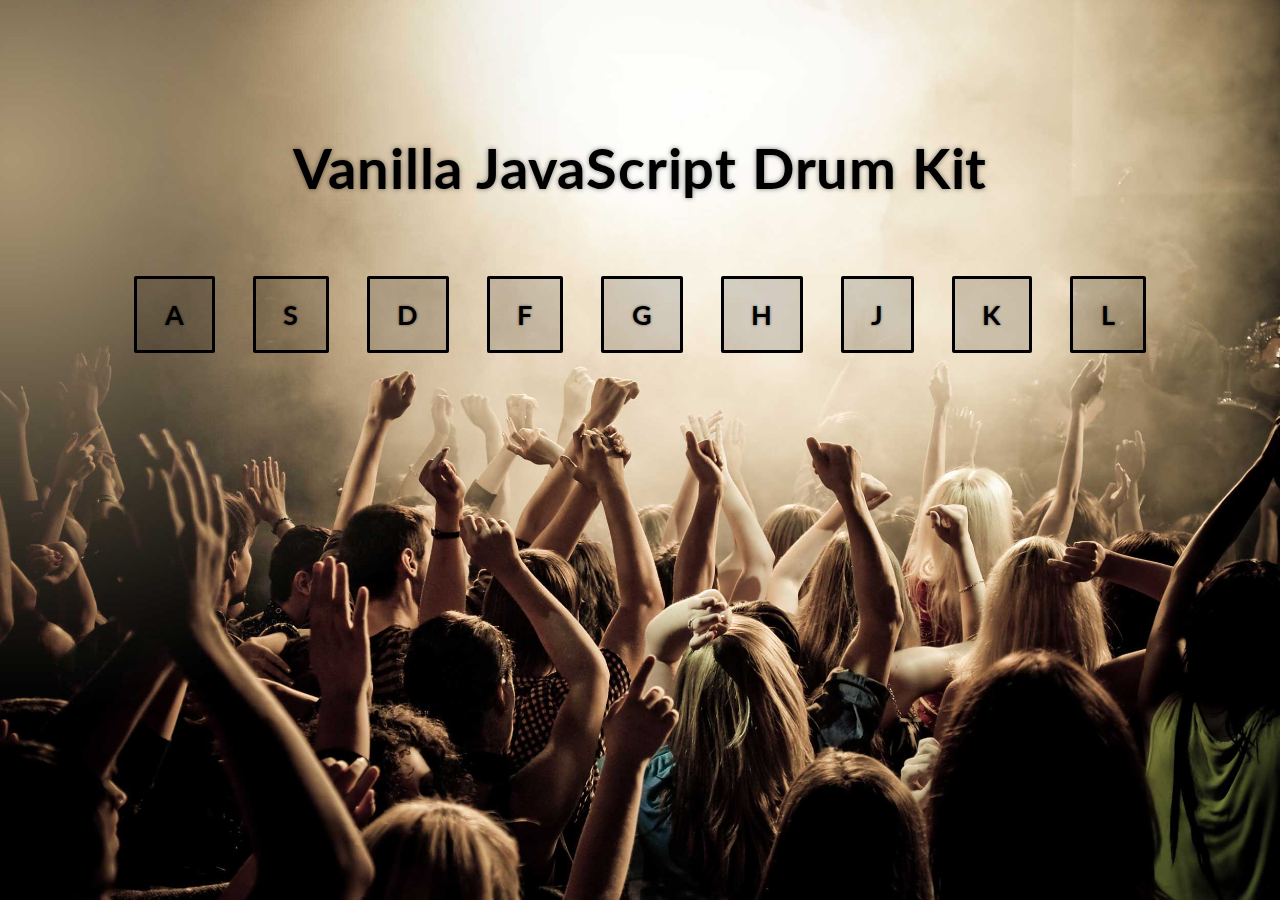
<file: Day01/index.html>
<!DOCTYPE html>
<html lang="en">
<head>
  <!-- Basic page needs -->
  <meta charset="utf-8">
  <title>Day01: JavaScript Drum Kit</title>
  <meta name="description" content="Vanilla JavaScript Drum Kit">
  <meta name="keywords" content="Vanilla JavaScript Drum Kit">

  <!-- Responsive specific meta -->
  <meta name="viewport" content="width=device-width, initial-scale=1">

  <!-- Fonts -->
  <link href="https://fonts.googleapis.com/css?family=Lato:400,700" rel="stylesheet">

  <!--CSS -->
  <link rel="stylesheet" href="css/main.css">
</head>
<body>
  <div class="wrapper">
    <h1>Vanilla JavaScript Drum Kit</h1>
    <ul class="drum-keys">
      <li class="drum-keys__items" data-key="65">A</li>
      <li class="drum-keys__items" data-key="83">S</li>
      <li class="drum-keys__items" data-key="68">D</li>
      <li class="drum-keys__items" data-key="70">F</li>
      <li class="drum-keys__items" data-key="71">G</li>
      <li class="drum-keys__items" data-key="72">H</li>
      <li class="drum-keys__items" data-key="74">J</li>
      <li class="drum-keys__items" data-key="75">K</li>
      <li class="drum-keys__items" data-key="76">L</li>
    </ul>
  </div>

  <!-- Audio -->
  <audio data-key="65" src="sounds/boom.wav"></audio>
  <audio data-key="83" src="sounds/clap.wav"></audio>
  <audio data-key="68" src="sounds/hihat.wav"></audio>
  <audio data-key="70" src="sounds/kick.wav"></audio>
  <audio data-key="71" src="sounds/openhat.wav"></audio>
  <audio data-key="72" src="sounds/ride.wav"></audio>
  <audio data-key="74" src="sounds/snare.wav"></audio>
  <audio data-key="75" src="sounds/tink.wav"></audio>
  <audio data-key="76" src="sounds/tom.wav"></audio>

  <!-- Scripts -->
  <script src="js/main.js"></script>
</body>
</html>
</file>
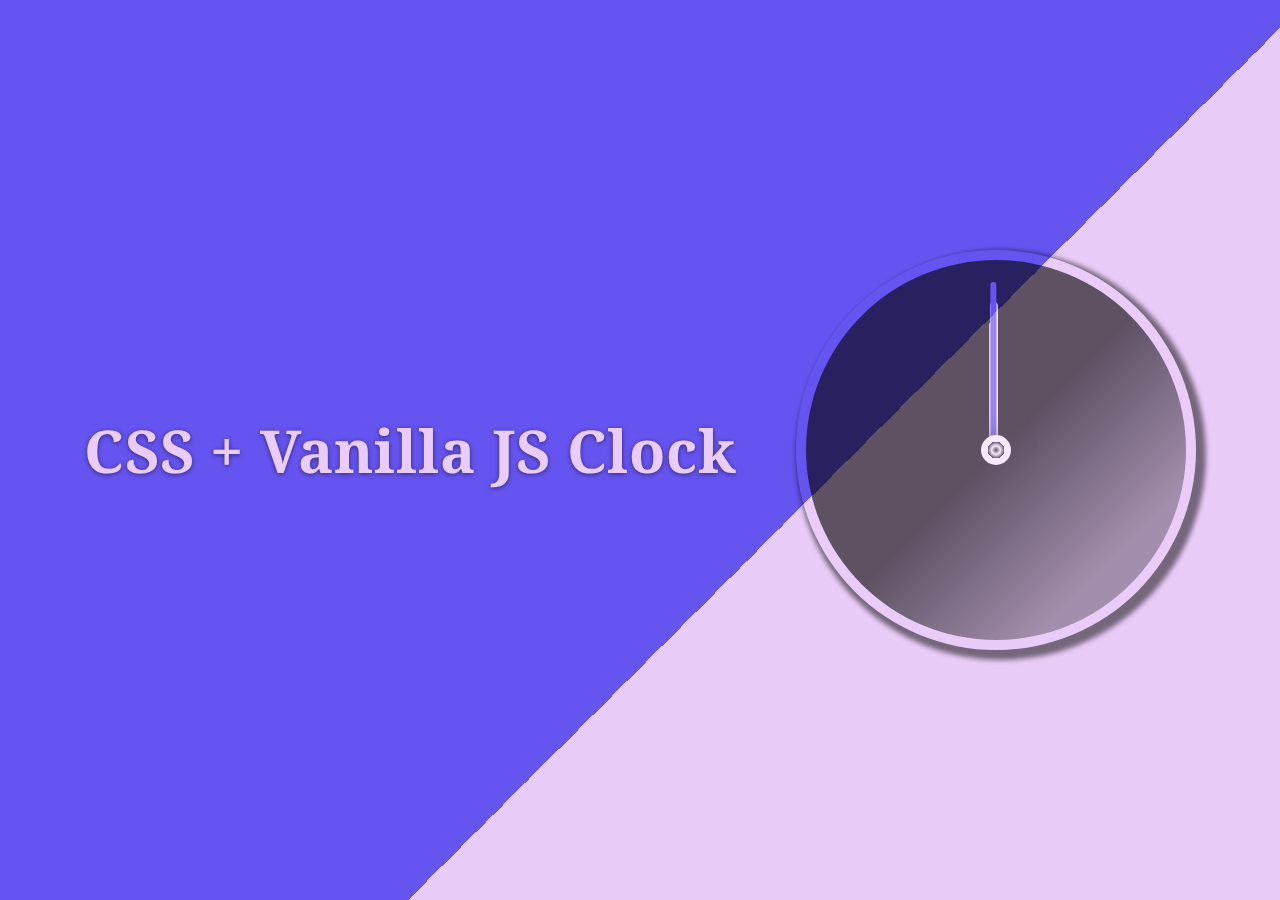
<file: Day02/index.html>
<!DOCTYPE html>
<html lang="en">
<head>
  <!-- Basic page needs -->
  <meta charset="utf-8">
  <title>Day02: CSS + Vanilla JS Clock</title>
  <meta name="description" content="Clock made using CSS and vanilla JavaScript">
  <meta name="keywords" content="Clock made using CSS and vanilla JavaScript">

  <!-- Responsive specific meta -->
  <meta name="viewport" content="width=device-width, initial-scale=1">

  <!-- Fonts -->
  <link href="https://fonts.googleapis.com/css?family=Noto+Serif" rel="stylesheet">

  <!--CSS -->
  <link rel="stylesheet" href="css/main.css">
</head>
<body>
  <div class="wrapper">
    <h1>CSS + Vanilla JS Clock</h1>
    <div class="clock">
      <div class="clock__inner">
        <div class="clock__middleCircle"></div>
        <div class="clock__hand hour"></div>
        <div class="clock__hand minute"></div>
        <div class="clock__hand seconds"></div>
      </div>
    </div>
  </div>
  <!-- Scripts -->
  <script src="js/main.js"></script>
</body>
</html>
</file>
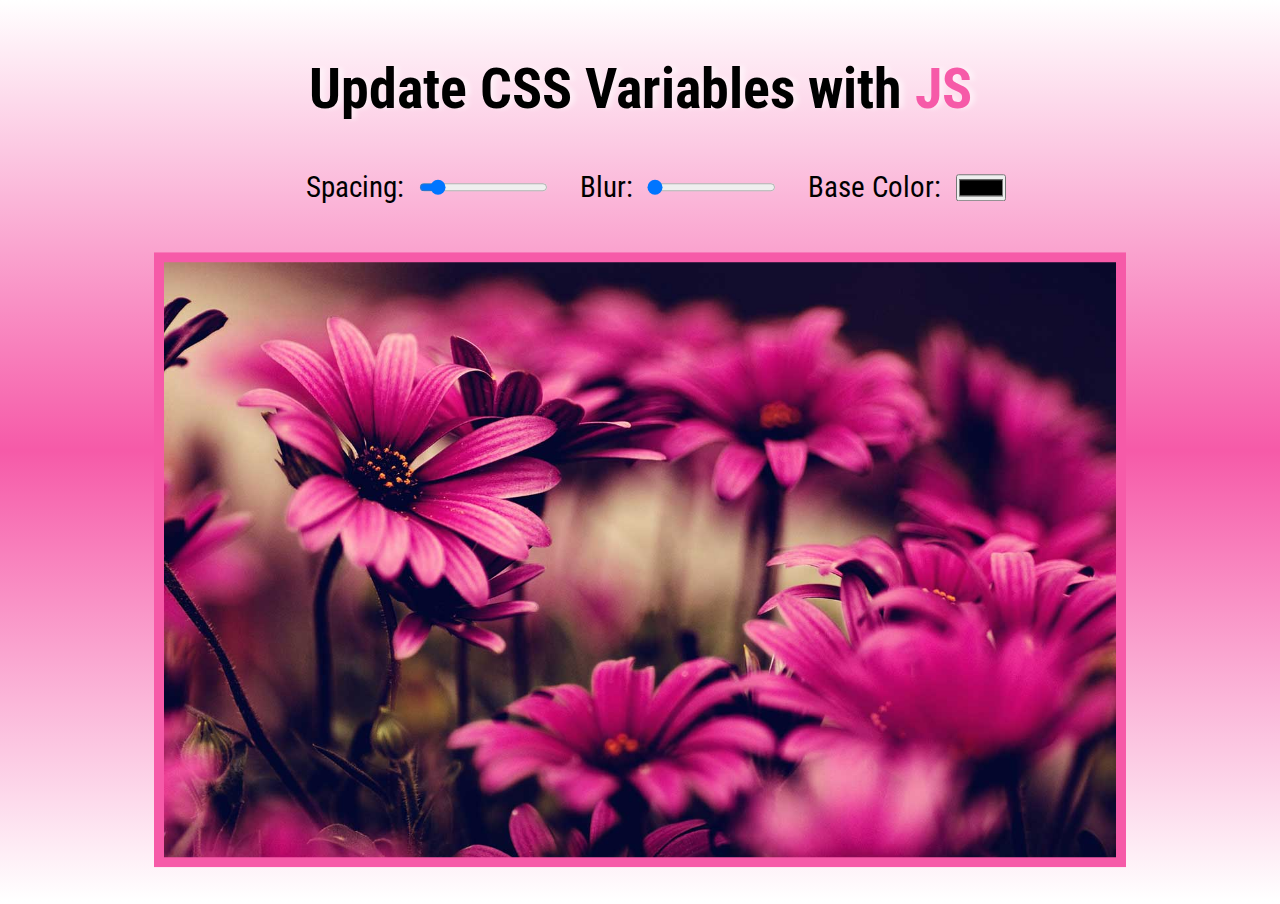
<file: Day03/index.html>
<!DOCTYPE html>
<html lang="en">
<head>
  <!-- Basic page needs -->
  <meta charset="utf-8">
  <title>Update CSS Variables with JS</title>
  <meta name="description" content="">
  <meta name="keywords" content="">

  <!-- Responsive specific meta -->
  <meta name="viewport" content="width=device-width, initial-scale=1">

  <!-- Font -->
  <link href="https://fonts.googleapis.com/css?family=Roboto+Condensed:400,700" rel="stylesheet">

  <!-- CSS -->
  <link rel="stylesheet" href="css/main.css">
</head>
<body>
  <div class="wrapper">
    <div class="main-container">
      <h1>Update CSS Variables with <span class="headHighlight">JS</span></h1>
      <div class="controls">
        <label for="spacing">Spacing:</label>
        <input type="range" name="spacing" value="10" min="0" max="100" data-sizing="px">
        <label for="blur">Blur:</label>
        <input type="range" name="blur" value="0" min="0" max="100" data-sizing="px">
        <label for="color">Base Color:</label>
        <input type="color" name="color">
      </div>
      <div class="picture">
        <img src="images/pink-flowers.jpg" alt="Pink Flowers">
      </div>
    </div>
  </div>

  <!-- Script -->
  <script src="js/main.js"></script>
</body>
</html>
</file>
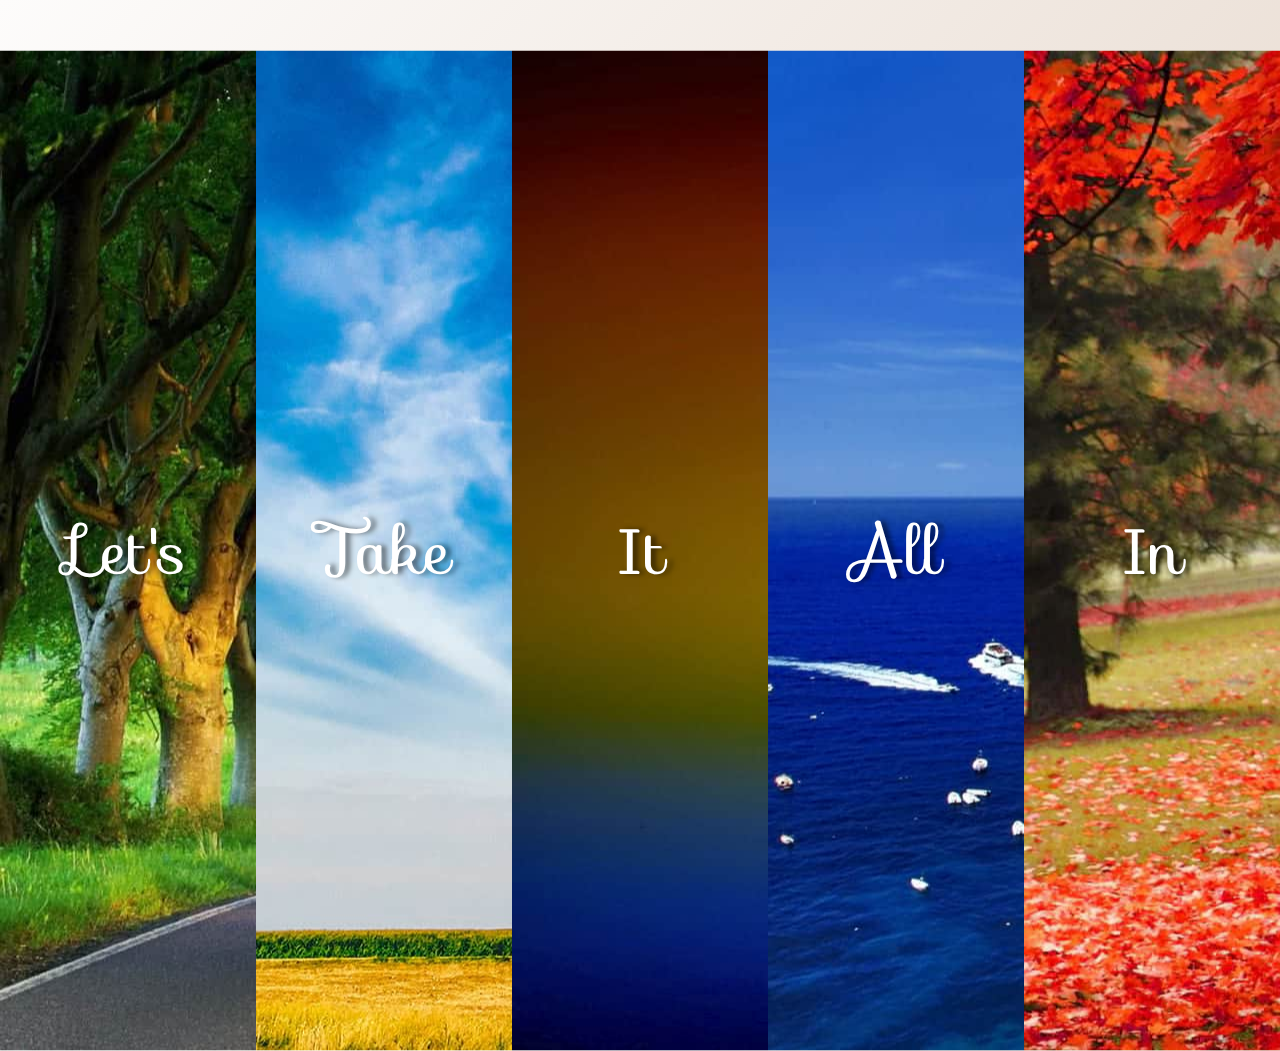
<file: Day05/index.html>
<!DOCTYPE html>
<html lang="en">
<head>
  <!-- Basic page needs -->
  <meta charset="utf-8">
  <title>Flex Panels Image Gallery</title>
  <meta name="description" content="Flex Panels Image Gallery">
  <meta name="keywords" content="Flex Image Gallery, Image Gallery">

  <!-- Responsive specific meta -->
  <meta name="viewport" content="width=device-width, initial-scale=1">

  <!-- Font -->
  <link href="https://fonts.googleapis.com/css?family=Sofia" rel="stylesheet">

  <!-- CSS -->
  <link rel="stylesheet" href="css/main.css">
</head>
<body>
  <div class="wrapper">
    <div class="main-container">
      <h1>Flex Panels Image Gallery</h1>
      <!-- Image gallery components -->
      <div class="gallery">
        <div class="gallery__panel gallery--panel1">
          <p>Hey</p>
          <p>Let's</p>
          <p>Dance</p>
        </div>
        <div class="gallery__panel gallery--panel2">
          <p>Give</p>
          <p>Take</p>
          <p>Receive</p>
        </div> 
        <div class="gallery__panel gallery--panel3">
          <p>Experience</p>
          <p>It</p>
          <p>Today</p>
        </div> 
        <div class="gallery__panel gallery--panel4">
          <p>Give</p>
          <p>All</p>
          <p>You Can</p>
        </div> 
        <div class="gallery__panel gallery--panel5">
          <p>Life</p>
          <p>In</p>
          <p>Motion</p>
        </div>
      </div>
    </div>
  </div>

  <!-- Script -->
  <script src="js/main.js"></script>
</body>
</html>
</file>
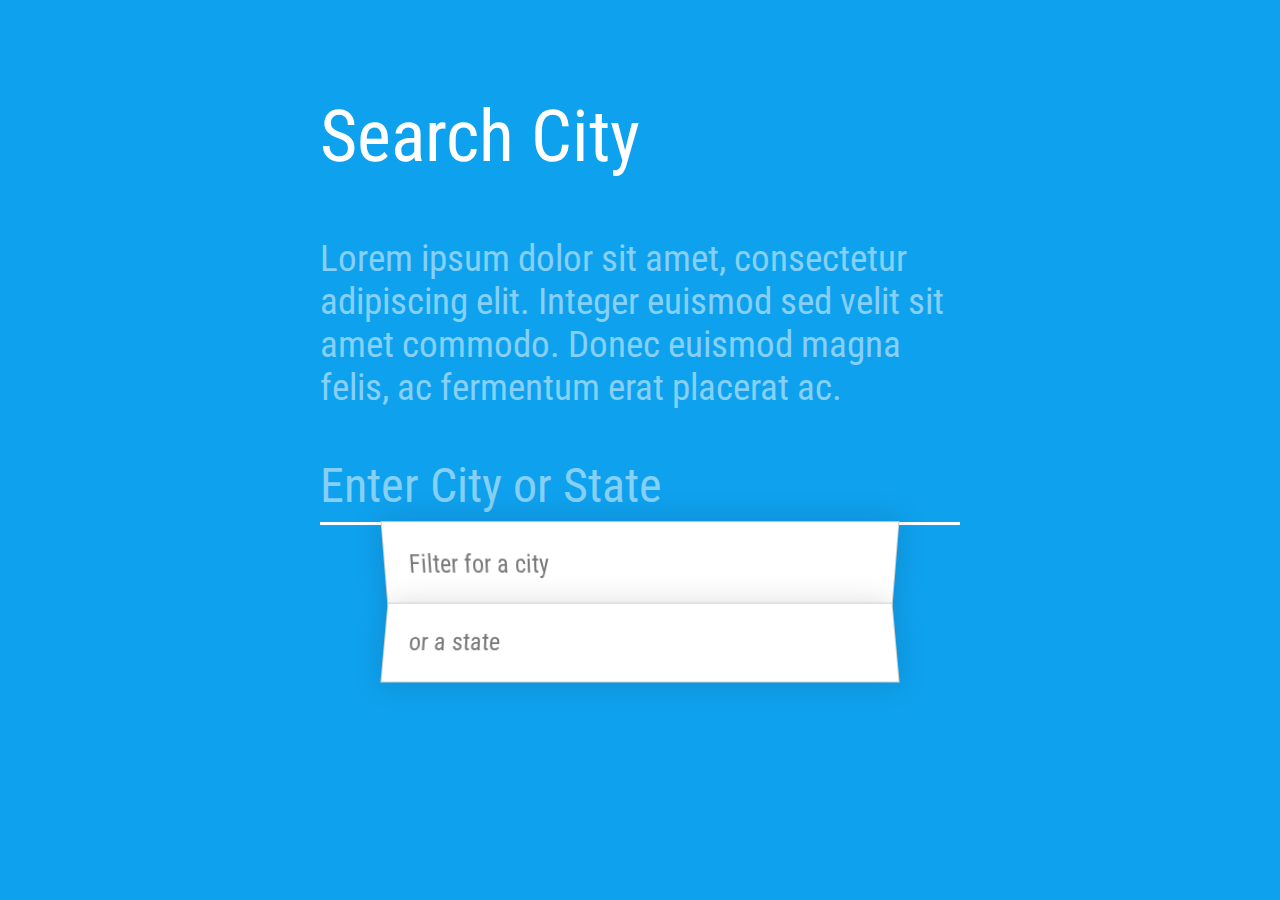
<file: Day06/index.html>
<!DOCTYPE html>
<html lang="en">
<head>
  <!-- Basic page needs -->
  <meta charset="utf-8">
  <title>City Search with Ajax</title>

  <!-- Responsive specific meta -->
  <meta name="viewport" content="width=device-width, initial-scale=1">

  <!-- Font -->
  <link href="https://fonts.googleapis.com/css?family=Roboto+Condensed:400,700" rel="stylesheet">

  <!-- CSS -->
  <link rel="stylesheet" href="css/main.css">
</head>
<body>
  <div class="wrapper">
    <div class="main-container">
      <h1>Search City</h1>
      <p>Lorem ipsum dolor sit amet, consectetur adipiscing elit. Integer euismod sed velit sit amet commodo. Donec euismod magna felis, ac fermentum erat placerat ac. </p>
      <!-- Search component -->
      <div class="city-search-container">
        <input type="search" name="city-search" class="city-search-container__input" placeholder="Enter City or State" autofocus>
        <div class="city-search-container__results">
          <div>Filter for a city</div>
          <div>or a state</div>
        </div>
      </div>  
    </div>
  </div>

  <!-- Script -->
  <script src="js/main.js"></script>
</body>
</html>
</file>
<file: Day01/css/main.css>
/* -------------------- JavaScript Drum Kit -------------------- */

/* ------------------------------------------------------------
  Normalize css minified
------------------------------------------------------------ */ 
html{line-height:1.15;-ms-text-size-adjust:100%;-webkit-text-size-adjust:100%;-webkit-box-sizing:border-box;box-sizing:border-box}*,:after,:before
{-webkit-box-sizing:inherit;box-sizing:inherit;margin:0;padding:0}article,aside,footer,header,main,nav,section{display:block}a{background-
color:transparent;-webkit-text-decoration-skip:objects;text-decoration:none}abbr[title]{border-bottom:none;text-
decoration:underline;-webkit-text-decoration:underline dotted;text-decoration:underline dotted}b,strong{font-weight:bolder}code,kbd,samp{font-
family:monospace,monospace;font-size:1em}dfn{font-style:italic}mark{background-color:#ff0;color:#000}small{font-
size:80%}sub,sup{font-size:75%;line-height:0;position:relative;vertical-align:baseline}sub{bottom:-.25em}sup{top:-.5em}

/* ------------------------------------------------------------
  Global styles
 ------------------------------------------------------------ */
 body {
  font: 400 100% 'Lato', sans-serif;
  background: black url(../images/bg.jpg);
  background-size: cover;
  background-attachment: fixed;
  letter-spacing: 0.05em;
 } 

 .wrapper {
  width: 100vw;
  height: 50vh;
  display: -webkit-box;
  display: -ms-flexbox;
  display: flex;
  -webkit-box-orient: vertical;
  -webkit-box-direction: normal;
      -ms-flex-flow: column wrap;
          flex-flow: column wrap;
  -webkit-box-pack: center;
      -ms-flex-pack: center;
          justify-content: center;
  -webkit-box-align: center;
      -ms-flex-align: center;
          align-items: center;
  margin: 0 auto;
  text-align: center;
 }

 h1 {
  font-size: 3.5rem;
  margin: 1em;
  text-shadow: 0 0 5px rgba(0, 0, 0, 0.5);
 }

 /* ------------------------------------------------------------
  Drum keys styles
 ------------------------------------------------------------ */
 .drum-keys {
  width: 100%;
  max-width: 1300px;
  display: -webkit-box;
  display: -ms-flexbox;
  display: flex;
  -ms-flex-wrap: wrap;
      flex-wrap: wrap;
  -webkit-box-pack: center;
      -ms-flex-pack: center;
          justify-content: center;
  list-style-type: none;
 }

.drum-keys__items {
  -webkit-box-flex: 0;
      -ms-flex: 0 0 auto;
          flex: 0 0 auto;
  padding: 0.7em 1em;
  border: 3px solid black;
  text-align: center;
  font-size: 1.7rem;
  font-weight: 700;
  margin: 0.7em;
  border-radius: 2px;
  text-shadow: 0 0 3px rgba(0, 0, 0, 0.5);
  background: rgba(0, 0, 0, 0.15);
  -webkit-transition: all 0.1s ease;
  -o-transition: all 0.1s ease;
  transition: all 0.1s ease;
}

.play {
  border: 3px solid rgba(0, 0, 0, 0.3);
  background: rgba(0, 0, 0, 0.5);
  -webkit-transform: scale(1.5);
      -ms-transform: scale(1.5);
          transform: scale(1.5);
  -webkit-box-shadow: 0 0 15px 2px rgba(0, 0, 0, 0.2);
          box-shadow: 0 0 15px 2px rgba(0, 0, 0, 0.2);
}

 /* ------------------------------------------------------------
  Media queries
 ------------------------------------------------------------ */
 @media screen and (max-width: 570px) {
   h1 {
     font-size: 3em;
   }

   .drum-keys__items {
     background: rgba(255, 255, 255, 0.2);
   }
  } 

  @media screen and (max-width: 350px) {
    .wrapper {
      height: 70vh;
    }

   h1 {
     font-size: 2.5em;
   }

  }
</file>
<file: Day02/css/main.css>
/* -------------------- CSS + JS Clock -------------------- */

/* ------------------------------------------------------------
  Normalize css minified
------------------------------------------------------------ */ 
html{line-height:1.15;-ms-text-size-adjust:100%;-webkit-text-size-adjust:100%;-webkit-box-sizing:border-box;box-sizing:border-box}*,:after,:before
{-webkit-box-sizing:inherit;box-sizing:inherit;margin:0;padding:0}article,aside,footer,header,main,nav,section{display:block}a{background-
color:transparent;-webkit-text-decoration-skip:objects;text-decoration:none}abbr[title]{border-bottom:none;text-
decoration:underline;-webkit-text-decoration:underline dotted;text-decoration:underline dotted}b,strong{font-weight:bolder}code,kbd,samp{font-
family:monospace,monospace;font-size:1em}dfn{font-style:italic}mark{background-color:#ff0;color:#000}small{font-
size:80%}sub,sup{font-size:75%;line-height:0;position:relative;vertical-align:baseline}sub{bottom:-.25em}sup{top:-.5em}

/* ------------------------------------------------------------
  Global styles
 ------------------------------------------------------------ */
 body {
  font: 400 100% 'Noto Serif', serif;
  background-image: -webkit-linear-gradient(315deg, #6654F1 0%, #6654F1 60%, #EACCF8 60%, #EACCF8 100%, #69EACB 100%);
  background-image: -o-linear-gradient(315deg, #6654F1 0%, #6654F1 60%, #EACCF8 60%, #EACCF8 100%, #69EACB 100%);
  background-image: linear-gradient(-225deg, #6654F1 0%, #6654F1 60%, #EACCF8 60%, #EACCF8 100%, #69EACB 100%);
  letter-spacing: 0.05em;
 } 

 .wrapper {
  width: 100%;
  min-height: 100vh;
  margin: 0 auto;
  text-align: center;
  display: -webkit-box;
  display: -ms-flexbox;
  display: flex;
  -webkit-box-pack: center;
      -ms-flex-pack: center;
          justify-content: center;
  -webkit-box-align: center;
      -ms-flex-align: center;
          align-items: center;
 }

 h1 {
  font-size: 3.7rem;
  margin-right: 1em;
  text-shadow: 0 1px 5px rgba(0, 0, 0, 0.5);
  color: #EACCF8;
 }

 /* ------------------------------------------------------------
  Clock styles
 ------------------------------------------------------------ */
 .clock {
  width: 400px;
  height: 400px;
  border-radius: 50%;
  border: 10px solid transparent;
  -webkit-box-shadow: 5px 5px 5px 5px rgba(0, 0, 0, 0.5);
          box-shadow: 5px 5px 5px 5px rgba(0, 0, 0, 0.5);
  position: relative;
  background: transparent;
 }

 .clock__inner {
  background-color: rgba(0, 0, 0, 0.5);
  background-image: -webkit-linear-gradient(315deg, black 20%, transparent 70%);
  background-image: -o-linear-gradient(315deg, black 20%, transparent 70%);
  background-image: -webkit-linear-gradient(315deg, black 50%, transparent 80%);
  background-image: -o-linear-gradient(315deg, black 50%, transparent 80%);
  background-image: linear-gradient(-225deg, black 50%, transparent 80%);
  padding: 0.1em;
  width: 100%;
  height: 100%;
  border-radius: 50%;
  opacity: 0.6;
  position: relative;
 }

 .clock__middleCircle {
  width: 30px;
  height: 30px;
  border-radius: 50%;
  background: white;
  position: absolute;
  top: 50%;
  left: 50%;
  -webkit-transform: translate(-50%, -50%);
      -ms-transform: translate(-50%, -50%);
          transform: translate(-50%, -50%);
  -webkit-box-shadow: 0 0 22px 2px rgba(0, 0, 0, 0.5);
          box-shadow: 0 0 22px 2px rgba(0, 0, 0, 0.5);
  background-image: -webkit-radial-gradient(circle, black 0%, rgba(255, 255, 255, 0.6) 20%, black 40%, rgba(255, 255, 255, 0.6) 20%);
  background-image: -o-radial-gradient(circle, black 0%, rgba(255, 255, 255, 0.6) 20%, black 40%, rgba(255, 255, 255, 0.6) 20%);
  background-image: radial-gradient(circle, black 0%, rgba(255, 255, 255, 0.6) 20%, black 40%, rgba(255, 255, 255, 0.6) 20%);
  z-index: 6;
 }

 .clock__hand {
  position: absolute;
  height: 6px;
  border-radius: 5px;
  top: 50%;
  -webkit-transition: all 0.05s cubic-bezier(0.46, 2.7, 0.68, 1.6);
  -o-transition: all 0.05s cubic-bezier(0.46, 2.7, 0.68, 1.6);
  transition: all 0.05s cubic-bezier(0.46, 2.7, 0.68, 1.6);
  -webkit-transform-origin: 100%;
      -ms-transform-origin: 100%;
          transform-origin: 100%;
 }

 .seconds {
  background: #6654F1;
  width: 45%;
  -webkit-transform: translateX(9%) rotate(90deg);
      -ms-transform: translateX(9%) rotate(90deg);
          transform: translateX(9%) rotate(90deg);
  z-index: 5;
 }

 .minute {
  background: white;
  width: 40%;
  height: 8px;
  -webkit-transform: translateX(23%) rotate(90deg);
      -ms-transform: translateX(23%) rotate(90deg);
          transform: translateX(23%) rotate(90deg);
 }

 .hour {
  background: white;
  width: 35%;
  height: 8px;
  -webkit-transform: translateX(40%) rotate(90deg);
      -ms-transform: translateX(40%) rotate(90deg);
          transform: translateX(40%) rotate(90deg);
 }
 
 /* ------------------------------------------------------------
  Media queries
 ------------------------------------------------------------ */
 @media screen and (max-width: 1150px) {
  .wrapper {
   -webkit-box-orient: vertical;
   -webkit-box-direction: normal;
       -ms-flex-flow: column wrap;
           flex-flow: column wrap;
  }

  h1 {
   font-size: 3.7rem;
   margin-right: 0;
   margin-bottom: 1em;
  }
 } 

 @media screen and (max-width: 500px) {
  h1 {
   font-size: 3rem;
  }

  .clock {
   width: 300px;
   height: 300px;
  }
 }
</file>
<file: Day03/css/main.css>
/* -------------------- CSS Variables with JS -------------------- */

/* ------------------------------------------------------------
  Normalize css minified
------------------------------------------------------------ */ 
html{line-height:1.15;-ms-text-size-adjust:100%;-webkit-text-size-adjust:100%;-webkit-box-sizing:border-box;box-sizing:border-box}*,:after,:before
{-webkit-box-sizing:inherit;box-sizing:inherit;margin:0;padding:0}article,aside,footer,header,main,nav,section{display:block}a{background-
color:transparent;-webkit-text-decoration-skip:objects;text-decoration:none}abbr[title]{border-bottom:none;text-
decoration:underline;-webkit-text-decoration:underline dotted;text-decoration:underline dotted}b,strong{font-weight:bolder}code,kbd,samp{font-
family:monospace,monospace;font-size:1em}dfn{font-style:italic}mark{background-color:#ff0;color:#000}small{font-
size:80%}sub,sup{font-size:75%;line-height:0;position:relative;vertical-align:baseline}sub{bottom:-.25em}sup{top:-.5em}

/* ------------------------------------------------------------
  CSS variables
 ------------------------------------------------------------ */
 :root {
  --color: #f65aa8;
  --spacing: 10px;
  --blur: 0;
 }

/* ------------------------------------------------------------
  Global styles
 ------------------------------------------------------------ */
body {
  font: 400 100% 'Roboto Condensed', sans-serif;
  background-image: -webkit-gradient(linear, left top, left bottom, from(#ffffff), color-stop(50%, #f65aa8), to(#ffffff));
  background-image: -webkit-linear-gradient(top, #ffffff 0%, #f65aa8 50%, #ffffff 100%);
  background-image: -o-linear-gradient(top, #ffffff 0%, #f65aa8 50%, #ffffff 100%);
  background-image: linear-gradient(-180deg, #ffffff 0%, #f65aa8 50%, #ffffff 100%);
}

.wrapper {
  width: 100%;
  min-height: 100vh;
  position: relative;
}

h1 {
  font-size: 3.5rem;
  text-shadow: 5px 0 5px rgba(255, 255, 255, 0.5);
  margin-top: 0.5em;
}

/* ------------------------------------------------------------
  Content styles
 ------------------------------------------------------------ */
.headHighlight {
  color: var(--color);
}

.main-container {
  position: absolute;
  top: 50%;
  left: 50%;
  -webkit-transform: translate(-50%, -50%);
      -ms-transform: translate(-50%, -50%);
          transform: translate(-50%, -50%);
  text-align: center;
  padding: 2em;
  width: 100%;
  max-width: 1300px;
}

.controls {
  padding: 3em;
  display: -webkit-box;
  display: -ms-flexbox;
  display: flex;
  -webkit-box-pack: center;
      -ms-flex-pack: center;
          justify-content: center;
  -webkit-box-align: center;
      -ms-flex-align: center;
          align-items: center;
}

label {
  font-size: 1.8rem;
  padding: 0 0.5em 0 2rem;
}

img {
  max-width: 100%;
  width: 80%;
  padding: var(--spacing);
  -webkit-filter: blur(var(--blur));
          filter: blur(var(--blur));
  background: var(--color);
}

/* ------------------------------------------------------------
  Media queries
 ------------------------------------------------------------ */
 @media screen and (max-width: 950px) and (min-width: 650px) {
  .controls {
    padding: 3em 2em;
    -ms-flex-wrap: wrap;
        flex-wrap: wrap;
  }

  img {
    width: 95%;
  }
 } 

 @media screen and (max-width: 649px) {
  h1 {
    font-size: 3rem;
  }
  .controls {
    -webkit-box-orient: vertical;
    -webkit-box-direction: normal;
        -ms-flex-flow: column wrap;
            flex-flow: column wrap;
  }

  label {
    padding: 0.5em 0;
  }

  img {
    width: 100%;
  }
 }
</file>
<file: Day05/css/main.css>
/* -------------------- Flex Panels Image Gallery -------------------- */

/* ------------------------------------------------------------
  Normalize css minified
------------------------------------------------------------ */ 
html{line-height:1.15;-ms-text-size-adjust:100%;-webkit-text-size-adjust:100%;-webkit-box-sizing:border-box;box-sizing:border-box}*,:after,:before
{-webkit-box-sizing:inherit;box-sizing:inherit;margin:0;padding:0}article,aside,footer,header,main,nav,section{display:block}a{background-
color:transparent;-webkit-text-decoration-skip:objects;text-decoration:none}abbr[title]{border-bottom:none;text-
decoration:underline;-webkit-text-decoration:underline dotted;text-decoration:underline dotted}b,strong{font-weight:bolder}code,kbd,samp{font-
family:monospace,monospace;font-size:1em}dfn{font-style:italic}mark{background-color:#ff0;color:#000}small{font-
size:80%}sub,sup{font-size:75%;line-height:0;position:relative;vertical-align:baseline}sub{bottom:-.25em}sup{top:-.5em}

/* ------------------------------------------------------------
  Global styles
 ------------------------------------------------------------ */
body {
  font: 400 100% 'Sofia', cursive;
  background-image: -webkit-linear-gradient(315deg, #fdfcfb 0%, #e2d1c3 100%);
  background-image: -o-linear-gradient(315deg, #fdfcfb 0%, #e2d1c3 100%);
  background-image: linear-gradient(135deg, #fdfcfb 0%, #e2d1c3 100%);
}

.wrapper {
  width: 100%;
  min-height: 100vh;
  position: relative;
}

.main-container {
  width: 100%;
  position: absolute;
  top: 50%;
  left: 50%;
  -webkit-transform: translate(-50%, -50%);
      -ms-transform: translate(-50%, -50%);
          transform: translate(-50%, -50%);
  text-align: center;
}

h1 {
  font-size: 3.5rem;
  text-shadow: 5px 0 5px rgba(255, 255, 255, 0.5);
  margin: 1em;
}

/* ------------------------------------------------------------
  Gallery styles
 ------------------------------------------------------------ */
.gallery {
  display: -webkit-box;
  display: -ms-flexbox;
  display: flex;
  overflow: hidden;
  height: 1000px;
}

.gallery__panel {
  -webkit-box-align: center;
      -ms-flex-align: center;
          align-items: center;
  background-position: center;
  background-repeat: no-repeat;
  background-size: cover;
  display: -webkit-box;
  display: -ms-flexbox;
  display: flex;
  -webkit-box-orient: vertical;
  -webkit-box-direction: normal;
      -ms-flex-direction: column;
          flex-direction: column;
  -webkit-box-flex: 1;
      -ms-flex: 1;
          flex: 1;
  font-size: 2rem;
  -webkit-box-pack: center;
      -ms-flex-pack: center;
          justify-content: center;
  -webkit-transition: -webkit-box-flex 0.5s ease-in-out;
  transition: -webkit-box-flex 0.5s ease-in-out;
  -o-transition: flex 0.5s ease-in-out;
  transition: flex 0.5s ease-in-out;
  transition: flex 0.5s ease-in-out, -webkit-box-flex 0.5s ease-in-out, -ms-flex 0.5s ease-in-out;
}

.gallery__panel > p {
  color: white;
  text-shadow: 5px 0 5px rgba(0, 0, 0, 0.5);
  -webkit-box-flex: 1;
      -ms-flex: 1 0 auto;
          flex: 1 0 auto;
  display: -webkit-box;
  display: -ms-flexbox;
  display: flex;
  -webkit-box-pack: center;
      -ms-flex-pack: center;
          justify-content: center;
  -webkit-box-align: center;
      -ms-flex-align: center;
          align-items: center;
  font-size: 3rem;
  -webkit-transition: font-size 0.5s cubic-bezier(0.06, 1.74, 0.25, 1), -webkit-transform 0.3s ease-in-out;
  transition: font-size 0.5s cubic-bezier(0.06, 1.74, 0.25, 1), -webkit-transform 0.3s ease-in-out;
  -o-transition: transform 0.3s ease-in-out, font-size 0.5s cubic-bezier(0.06, 1.74, 0.25, 1);
  transition: transform 0.3s ease-in-out, font-size 0.5s cubic-bezier(0.06, 1.74, 0.25, 1);
  transition: transform 0.3s ease-in-out, font-size 0.5s cubic-bezier(0.06, 1.74, 0.25, 1), -webkit-transform 0.3s ease-in-out;
}

.gallery__panel > p:nth-child(2) {
  font-size: 4rem;
}

.gallery__panel > p:first-child {
  -webkit-transform: translateY(-100%);
      -ms-transform: translateY(-100%);
          transform: translateY(-100%);
}

.gallery__panel > p:last-child {
  -webkit-transform: translateY(100%);
      -ms-transform: translateY(100%);
          transform: translateY(100%);
}

.gallery--panel1 {
  background: url(../images/img-1.jpg);
} 

.gallery--panel2 {
  background: url(../images/img-2.jpg);
} 

.gallery--panel3 {
  background: url(../images/img-3.jpg);
}

.gallery--panel4 {
  background: url(../images/img-4.jpg);
}

.gallery--panel5 {
  background: url(../images/img-5.jpg);
}

.open {
  -webkit-box-flex: 5;
      -ms-flex: 5;
          flex: 5;
}

.open > p:nth-child(2) {
  font-size: 6rem;
}

.active > p:first-child,
.active > p:last-child {
  -webkit-transform: translateY(0);
      -ms-transform: translateY(0);
          transform: translateY(0);
}

/* ------------------------------------------------------------
  Media queries
 ------------------------------------------------------------ */
@media screen and (max-width: 1250px) {
  .gallery__panel > p:nth-child(2) {
    font-size: 3rem;
  }

  .open > p:nth-child(2) {
    font-size: 5rem;
  }
}

@media screen and (max-width: 950px) {
  .gallery__panel > p {
    font-size: 2rem;
  }

  .gallery__panel > p:nth-child(2) {
    font-size: 2.5rem;
  }

  .open > p:nth-child(2) {
    font-size: 3.5rem;
  }
}

@media screen and (max-width: 750px) {
  h1 {
    font-size: 3rem;
  }

  .gallery__panel {
    background-size: auto;
  }

  .gallery__panel > p {
    font-size: 1.8rem;
  }

  .gallery__panel > p:nth-child(2) {
    font-size: 2.2rem;
  }

  .open > p:nth-child(2) {
    font-size: 3rem;
  }
}

@media screen and (max-width: 600px) {
  h1 {
    font-size: 2.5rem;
  }

  .gallery {
    height: 670px;
    -webkit-box-orient: vertical;
    -webkit-box-direction: normal;
        -ms-flex-direction: column;
            flex-direction: column;
  }

  .gallery__panel {
    -webkit-box-orient: horizontal;
    -webkit-box-direction: normal;
        -ms-flex-direction: row;
            flex-direction: row;
    background-size: cover;
  }

  .gallery__panel > p {
    -webkit-box-flex: 1;
        -ms-flex: 1;
            flex: 1;
  }

  .gallery__panel > p:first-child {
    -webkit-transform: translateX(-100%);
        -ms-transform: translateX(-100%);
            transform: translateX(-100%);
  }

  .gallery__panel > p:last-child {
    -webkit-transform: translateX(100%);
        -ms-transform: translateX(100%);
            transform: translateX(100%);
  }

  .active > p:first-child,
  .active > p:last-child {
    -webkit-transform: translateX(0);
        -ms-transform: translateX(0);
            transform: translateX(0);
  }
}
</file>
<file: Day06/css/main.css>
/* -------------------- City Search with Ajax -------------------- */

/* ------------------------------------------------------------
  Normalize css minified
------------------------------------------------------------ */ 
html{line-height:1.15;-ms-text-size-adjust:100%;-webkit-text-size-adjust:100%;-webkit-box-sizing:border-box;box-sizing:border-box}*,:after,:before
{-webkit-box-sizing:inherit;box-sizing:inherit;margin:0;padding:0}article,aside,footer,header,main,nav,section{display:block}a{background-
color:transparent;-webkit-text-decoration-skip:objects;text-decoration:none}abbr[title]{border-bottom:none;text-
decoration:underline;-webkit-text-decoration:underline dotted;text-decoration:underline dotted}b,strong{font-weight:bolder}code,kbd,samp{font-
family:monospace,monospace;font-size:1em}dfn{font-style:italic}mark{background-color:#ff0;color:#000}small{font-
size:80%}sub,sup{font-size:75%;line-height:0;position:relative;vertical-align:baseline}sub{bottom:-.25em}sup{top:-.5em}

/* ------------------------------------------------------------
  Global styles
 ------------------------------------------------------------ */
body {
  font: 400 100% 'Roboto Condensed', sans-serif;
  /*background-image: repeating-linear-gradient(125deg, rgba(0, 0, 0, 0.05) 0%, rgba(0, 0, 0, 0.05) 1%, rgba(0, 0, 0, 0.08) 2%, rgba(0, 0, 0, 0.08) 4%);*/
  background: #0ea1ee;
  color: white;
}

.wrapper {
  width: 100%;
  min-height: 100vh;
  position: relative;
}

.main-container {
  left: 50%;
  position: absolute;
  top: 30%;
  transform: translate(-50%, -30%);
}

h1 {
  font-size: 4.5rem;
  margin-bottom: 0.8em;
  font-weight: 400;
  
}

p {
  font-size: 2.3rem;
  color: rgba(255, 255, 255, 0.5);
}

/* ------------------------------------------------------------
  Search styles
 ------------------------------------------------------------ */
.city-search-container__input {
  background: transparent;
  width: 100%;
  border: none;
  border-bottom: 3px solid white;
  color: inherit;
  padding: 1em 0 0.5rem;
  outline: none;
  font-size: 3rem;
  font-family: inherit;
}

.city-search-container__results {
  width: 80%;
  /*border: 1px solid red;*/
  margin: 0 auto;
  font-size: 1.5rem;
  color: #787878;
}

.city-search-container__results > div {
  border: 1px solid #cccccc;
  padding: 1em;
  background: white;
  box-shadow: 0 0 30px rgba(0, 0, 0, 0.14);
}

.city-search-container__results > div:nth-child(odd) {
  transform: perspective(500px) rotateX(-9deg) scaleY(1.1);
}

.city-search-container__results > div:nth-child(even) {
  transform: perspective(500px) rotateX(10deg) scaleY(1.04);
}

::-webkit-input-placeholder {
  color: rgba(255, 255, 255, 0.5);
}
:-ms-input-placeholder {
  color: rgba(255, 255, 255, 0.5);
}
::-ms-input-placeholder {
  color: rgba(255, 255, 255, 0.5);
}
::placeholder {
  color: rgba(255, 255, 255, 0.5);
}
/* ------------------------------------------------------------
  Media queries
 ------------------------------------------------------------ */
</file>
